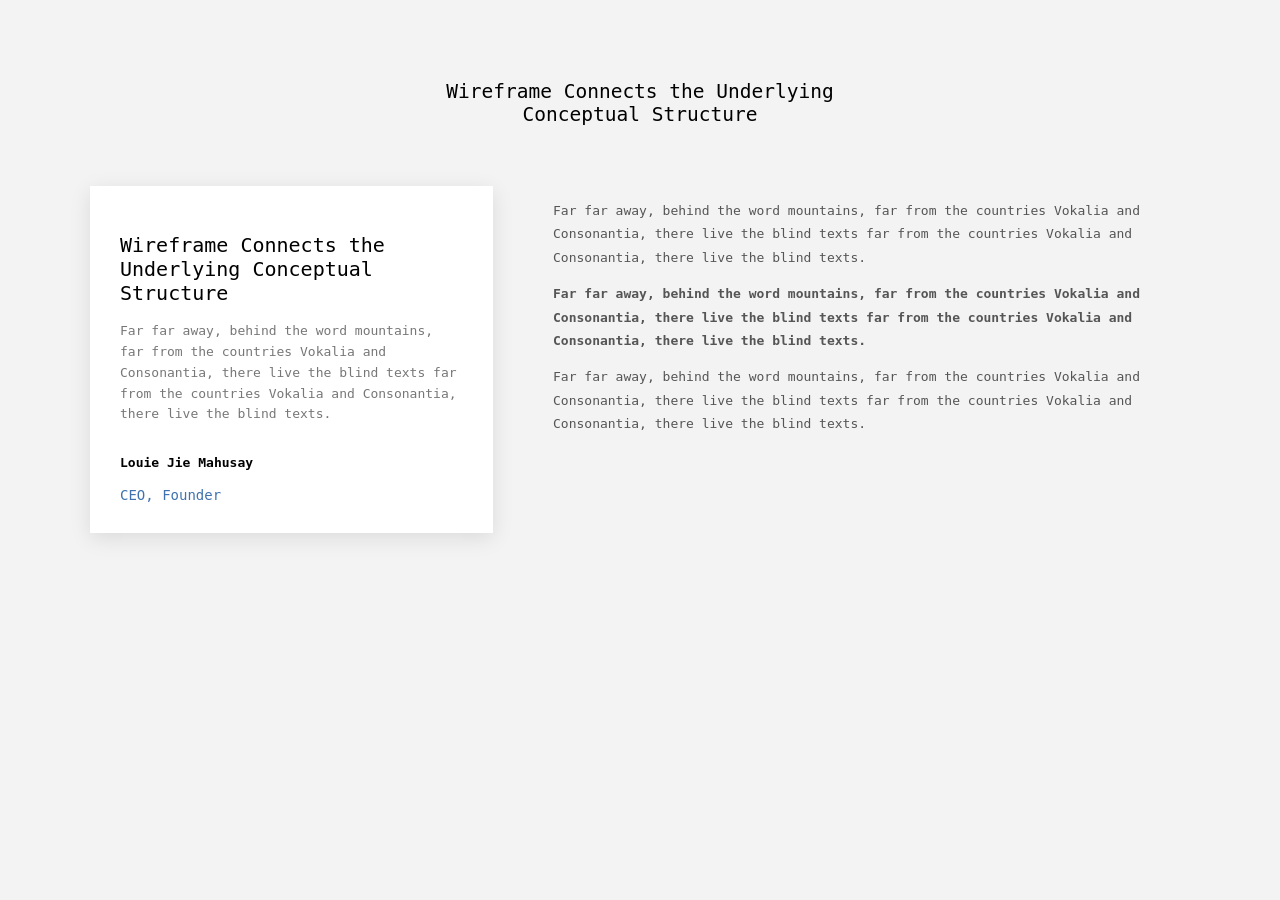
<file: BTH02/baitap3.html>
<!DOCTYPE html>
<html lang="en">

<head>
    <meta charset="UTF-8">
    <meta name="viewport" content="width=device-width, initial-scale=1.0">
    <title>Wireframe</title>
    <link rel="stylesheet" href="../BTH02/assets/css/stylebaitap3.css">
</head>

<body>
    <section class="wrapper">
        <h1>Wireframe Connects the Underlying<br>Conceptual Structure</h1>

        <div class="content">

            <div class="card">
                <h2>Wireframe Connects the Underlying Conceptual Structure</h2>
                <p>
                    Far far away, behind the word mountains, far from the countries
                    Vokalia and Consonantia, there live the blind texts far from the
                    countries Vokalia and Consonantia, there live the blind texts.
                </p>
                <h4>Louie Jie Mahusay</h4>
                <span>CEO, Founder</span>
            </div>

            <div class="text">
                <p>
                    Far far away, behind the word mountains, far from the countries
                    Vokalia and Consonantia, there live the blind texts far from the
                    countries Vokalia and Consonantia, there live the blind texts.
                </p>

                <p class="bold">
                    Far far away, behind the word mountains, far from the countries
                    Vokalia and Consonantia, there live the blind texts far from the
                    countries Vokalia and Consonantia, there live the blind texts.
                </p>

                <p>
                    Far far away, behind the word mountains, far from the countries
                    Vokalia and Consonantia, there live the blind texts far from the
                    countries Vokalia and Consonantia, there live the blind texts.
                </p>
            </div>

        </div>
    </section>
</body>

</html>
</file>
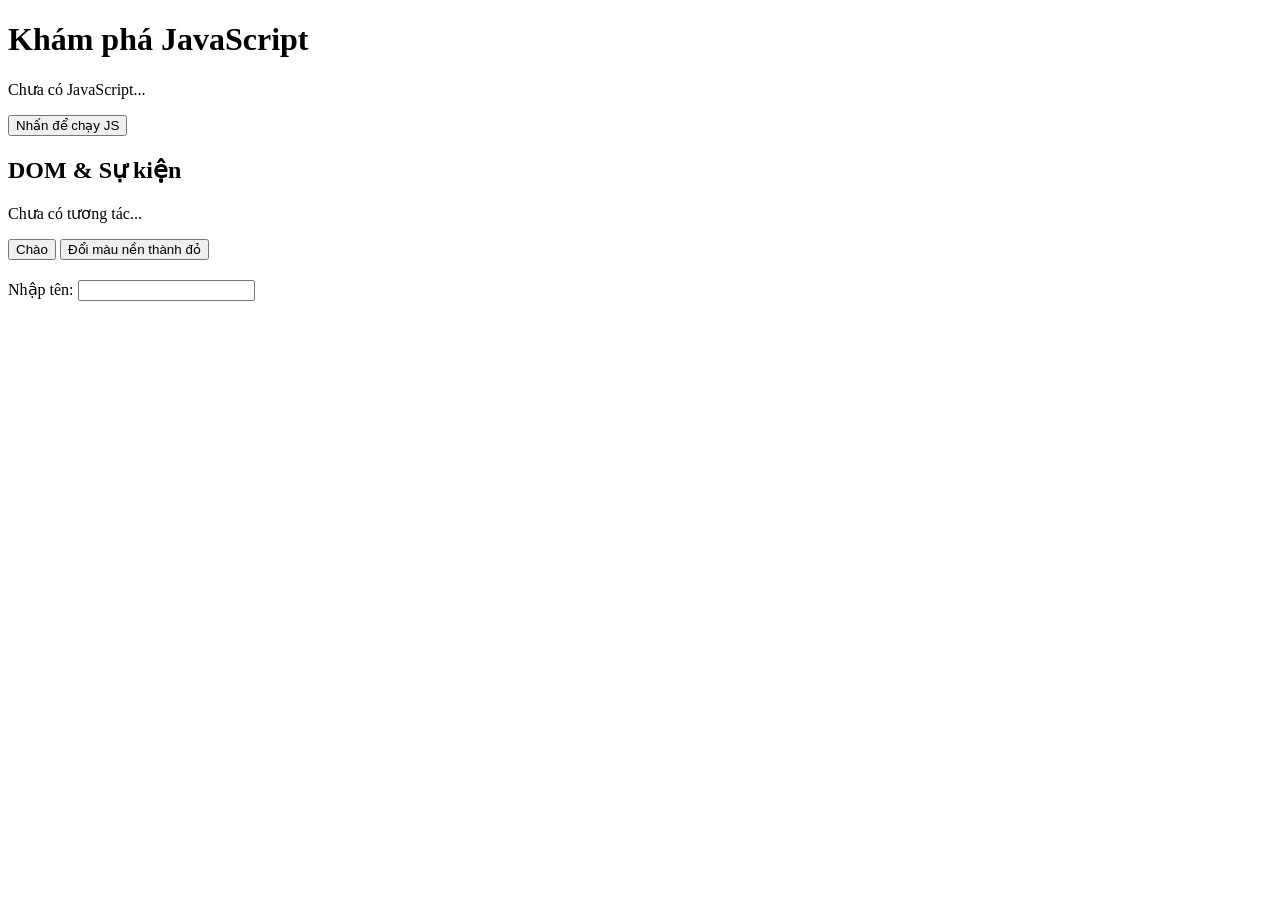
<file: BTH03/lab-js-basic.html>
<!DOCTYPE html>
<html lang="vi">

<head>
    <meta charset="UTF-8">
    <title>Lab JS Cơ bản</title>
</head>

<body>
    <h1>Khám phá JavaScript</h1>
    <p id="welcome">Chưa có JavaScript...</p>
    <button id="runBtn">Nhấn để chạy JS</button>

    <script src="main.js"></script>

    <section>
        <h2>DOM & Sự kiện</h2>
        <p id="status">Chưa có tương tác...</p>

        <button id="btnHello">Chào</button>
        <button id="btnRed">Đổi màu nền thành đỏ</button>

        <div style="margin-top: 20px;">
            <label>Nhập tên: </label>
            <input id="nameInput" type="text" />
            <p id="greeting"></p>
        </div>
    </section>

    <script src="dom.js"></script>
</body>

</html>
</file>
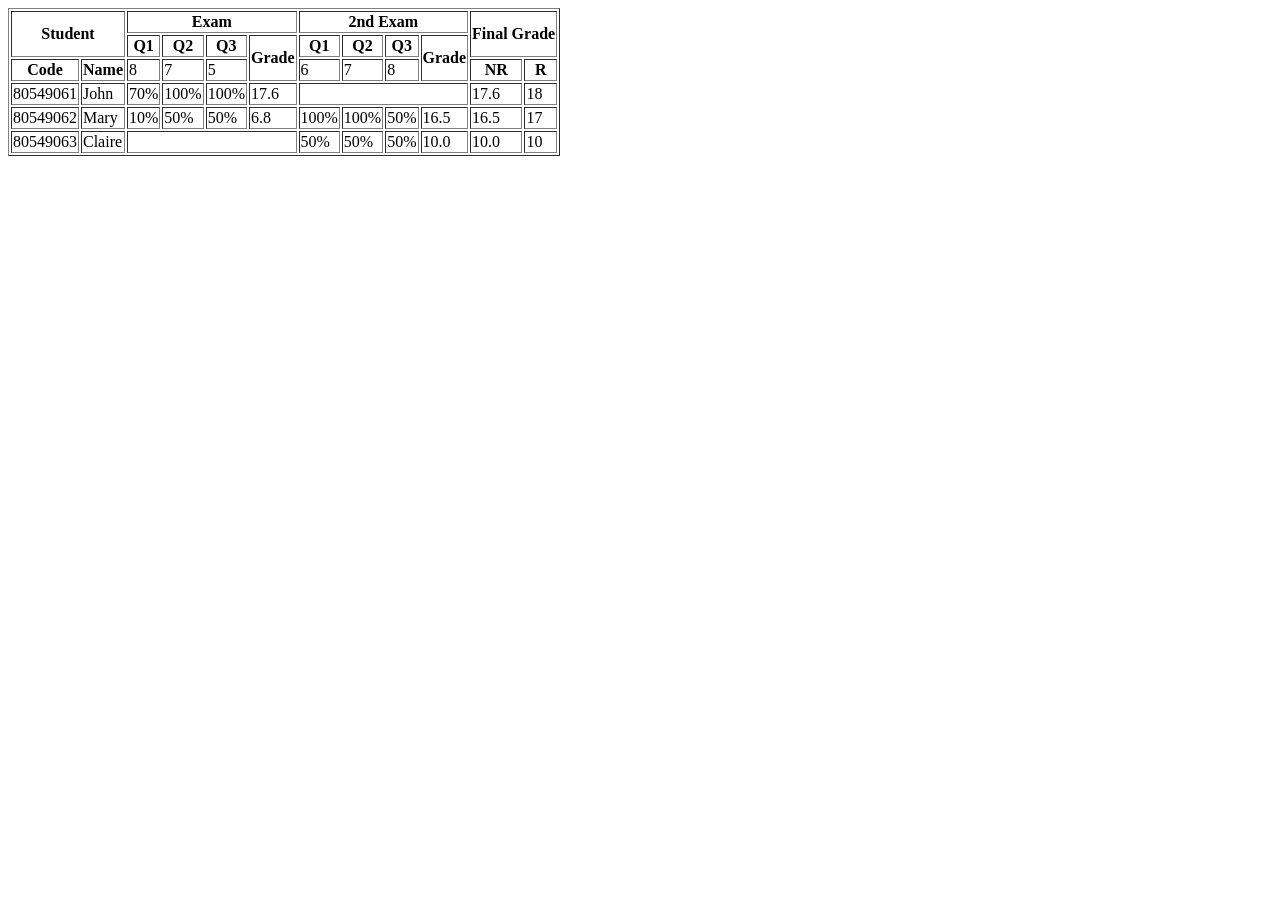
<file: BTH01/html/baitap03.html>
<!DOCTYPE html>
<html lang="en">
<head>
    <meta charset="UTF-8">
    <meta name="viewport" content="width=device-width, initial-scale=1.0">
    <title>Bài tập 03</title>
</head>
<body>
    <table border="1">
        <tr>
            <th rowspan="2" colspan="2">Student</th>
            <th colspan="4">Exam</th>
            <th colspan="4">2nd Exam</th>
            <th rowspan="2" colspan="2">Final Grade</th>
        </tr>

        <tr>    
            <th>Q1</th>
            <th>Q2</th>
            <th>Q3</th>
            <th rowspan="2">Grade</th>
            <th>Q1</th>
            <th>Q2</th>
            <th>Q3</th>
            <th rowspan="2">Grade</th>
        </tr>

        <tr>    
            <th>Code</th>
            <th>Name</th>
            <td>8</td>
            <td>7</td>
            <td>5</td>
            <td>6</td>
            <td>7</td>
            <td>8</td>
            <th>NR</th>
            <th>R</th>
        </tr>

        <tr>    
            <td>80549061</td>
            <td>John</td>
            <td>70%</td>
            <td>100%</td>
            <td>100%</td>
            <td>17.6</td>
            <td colspan="4"></td> <td>17.6</td>
            <td>18</td>
        </tr>

        <tr>    
            <td>80549062</td>
            <td>Mary</td>
            <td>10%</td>
            <td>50%</td>
            <td>50%</td>
            <td>6.8</td>
            <td>100%</td>
            <td>100%</td>
            <td>50%</td>
            <td>16.5</td>
            <td>16.5</td>
            <td>17</td>
        </tr>

        <tr>
            <td>80549063</td>
            <td>Claire</td>
            <td colspan="4"></td> 
            <td>50%</td>
            <td>50%</td>
            <td>50%</td>
            <td>10.0</td>
            <td>10.0</td>
            <td>10</td>
        </tr>
    </table>
</body>
</html>
</file>
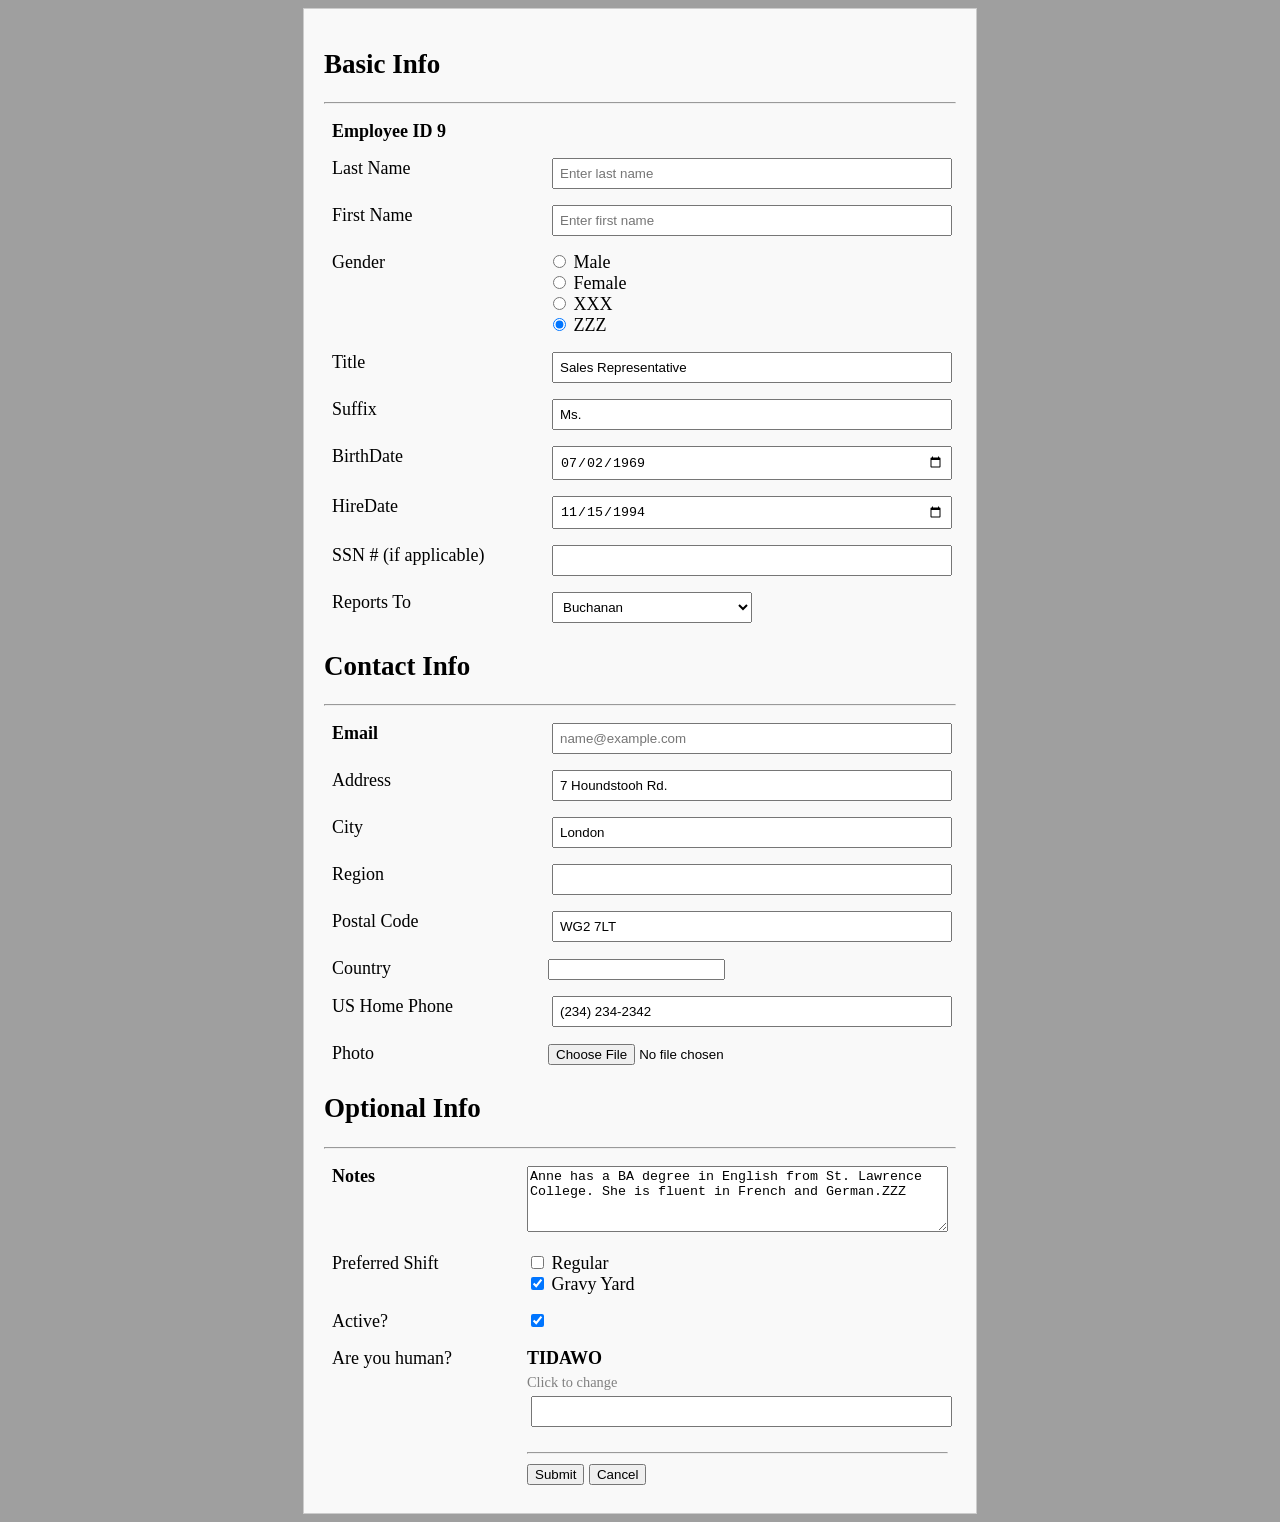
<file: BTH01/html/baitap04.html>
<!DOCTYPE html>
<html lang="en">

<head>
    <meta charset="UTF-8">
    <meta name="viewport" content="width=device-width, initial-scale=1.0">
    <title>Employee Form - Table Layout</title>
    <link rel="stylesheet" href="baitap04.css">
    <style>
        /* Thêm một chút CSS để bảng trông gọn gàng hơn */
        table { width: 100%; border-collapse: collapse; }
        td { padding: 8px; vertical-align: top; }
        .label-column { width: 200px; font-weight: bold; }
        h2 { margin-top: 20px; }
    </style>
</head>

<body>
    <form>
        <h2>Basic Info</h2>
        <hr>
        <table>
            <tr>
                <td class="label-column">Employee ID 9</td>
                <td></td>
            </tr>
            <tr>
                <td><label for="lname">Last Name</label></td>
                <td><input type="text" id="lname" name="lname" placeholder="Enter last name"></td>
            </tr>
            <tr>
                <td><label for="fname">First Name</label></td>
                <td><input type="text" id="fname" name="fname" placeholder="Enter first name"></td>
            </tr>
            <tr>
                <td><label>Gender</label></td>
                <td>
                    <input type="radio" id="male" name="gender" value="Male"> <label for="male">Male</label><br>
                    <input type="radio" id="female" name="gender" value="Female"> <label for="female">Female</label><br>
                    <input type="radio" id="XXX" name="gender" value="XXX"> <label for="XXX">XXX</label><br>
                    <input type="radio" id="ZZZ" name="gender" value="ZZZ" checked> <label for="ZZZ">ZZZ</label>
                </td>
            </tr>
            <tr>
                <td><label for="title">Title</label></td>
                <td><input type="text" id="title" name="title" value="Sales Representative"></td>
            </tr>
            <tr>
                <td><label for="suffix">Suffix</label></td>
                <td><input type="text" id="suffix" name="suffix" value="Ms."></td>
            </tr>
            <tr>
                <td><label for="birthdate">BirthDate</label></td>
                <td><input type="date" id="birthdate" name="birthdate" value="1969-07-02"></td>
            </tr>
            <tr>
                <td><label for="hiredate">HireDate</label></td>
                <td><input type="date" id="hiredate" name="hiredate" value="1994-11-15"></td>
            </tr>
            <tr>
                <td><label for="ssn">SSN # (if applicable)</label></td>
                <td><input type="text" id="ssn" name="ssn"></td>
            </tr>
            <tr>
                <td><label for="reportsto">Reports To</label></td>
                <td>
                    <select id="reportsto" name="reportsto">
                        <option value="1">Buchanan</option>
                        <option value="2">Muller</option>
                    </select>
                </td>
            </tr>
        </table>

        <h2>Contact Info</h2>
        <hr>
        <table>
            <tr>
                <td class="label-column"><label for="email">Email</label></td>
                <td><input type="email" id="email" name="email" placeholder="name@example.com"></td>
            </tr>
            <tr>
                <td><label for="address">Address</label></td>
                <td><input type="text" id="address" name="address" value="7 Houndstooh Rd."></td>
            </tr>
            <tr>
                <td><label for="city">City</label></td>
                <td><input type="text" id="city" name="city" value="London"></td>
            </tr>
            <tr>
                <td><label for="region">Region</label></td>
                <td><input type="text" id="region" name="region"></td>
            </tr>
            <tr>
                <td><label for="postalcode">Postal Code</label></td>
                <td><input type="text" id="postalcode" name="postalcode" value="WG2 7LT"></td>
            </tr>
            <tr>
                <td><label for="country">Country</label></td>
                <td>
                    <input list="country-list" name="country">
                    <datalist id="country-list">
                        <option value="Russian Federation">
                        <option value="USA">
                        <option value="France">
                        <option value="Germany">
                        <option value="Japan">
                    </datalist>
                </td>
            </tr>
            <tr>
                <td><label for="ushomephone">US Home Phone</label></td>
                <td><input type="tel" id="ushomephone" name="ushomephone" value="(234) 234-2342"></td>
            </tr>
            <tr>
                <td><label for="photo">Photo</label></td>
                <td><input type="file" id="photo" name="photo"></td>
            </tr>
        </table>

        <h2>Optional Info</h2>
        <hr>
        <table>
            <tr>
                <td class="label-column"><label for="notes">Notes</label></td>
                <td><textarea id="notes" name="notes" rows="4" cols="50">Anne has a BA degree in English from St. Lawrence College. She is fluent in French and German.ZZZ</textarea></td>
            </tr>
            <tr>
                <td><label>Preferred Shift</label></td>
                <td>
                    <input type="checkbox" id="ps1" name="preferredshift"> <label for="ps1">Regular</label><br>
                    <input type="checkbox" id="ps2" name="preferredshift2" checked> <label for="ps2">Gravy Yard</label>
                </td>
            </tr>
            <tr>
                <td><label for="active">Active?</label></td>
                <td><input type="checkbox" id="active" name="active" checked></td>
            </tr>
            <tr>
                <td><label for="areyouhuman">Are you human?</label></td>
                <td>
                    <p style="margin:0"><b>TIDAWO</b></p>
                    <p style="font-size: 0.8em; color: gray; margin: 5px 0;">Click to change</p>
                    <input type="text" id="areyouhuman" name="areyouhuman">
                </td>
            </tr>
            <tr>
                <td></td>
                <td>
                    <hr>
                    <input type="submit" value="Submit">
                    <input type="button" value="Cancel">
                </td>
            </tr>
        </table>
    </form>
</body>

</html>
</file>
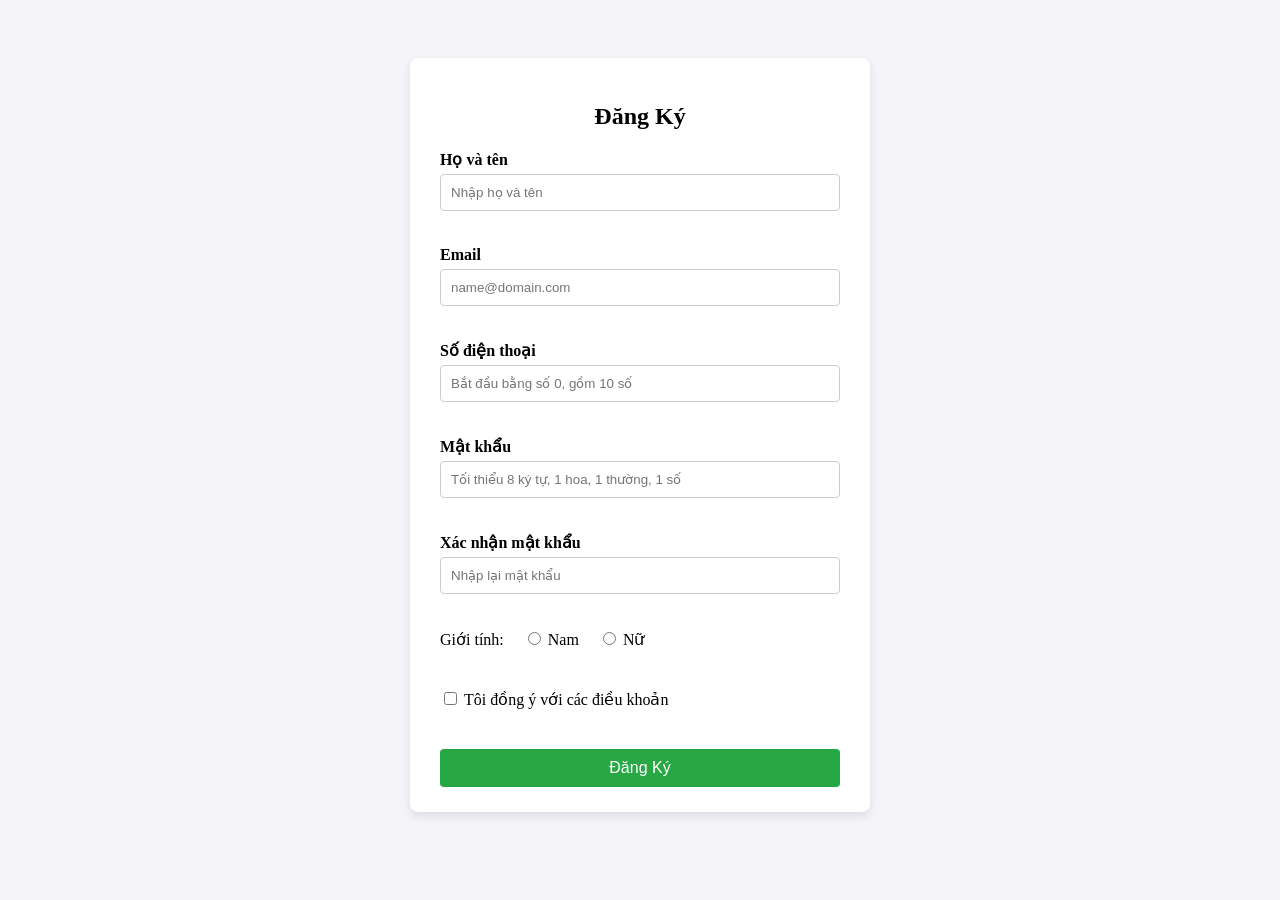
<file: BTH04/Bai2.1/bai2.1.html>
<!DOCTYPE html>
<html lang="vi">
<head>
    <meta charset="UTF-8">
    <meta name="viewport" content="width=device-width, initial-scale=1.0">
    <title>Document</title>
    <link rel="stylesheet" href="stylebai2.1.css">
</head>
<body>

<div class="container">
    <div id="success-message" style="display: none;"></div>

    <form id="registerForm">
        <h2>Đăng Ký</h2>
        
        <div class="form-group">
            <label for="fullname">Họ và tên</label>
            <input type="text" id="fullname" placeholder="Nhập họ và tên">
            <span class="error-message" id="fullname-error"></span>
        </div>

        <div class="form-group">
            <label for="email">Email</label>
            <input type="email" id="email" placeholder="name@domain.com">
            <span class="error-message" id="email-error"></span>
        </div>

        <div class="form-group">
            <label for="phone">Số điện thoại</label>
            <input type="text" id="phone" placeholder="Bắt đầu bằng số 0, gồm 10 số">
            <span class="error-message" id="phone-error"></span>
        </div>

        <div class="form-group">
            <label for="password">Mật khẩu</label>
            <input type="password" id="password" placeholder="Tối thiểu 8 ký tự, 1 hoa, 1 thường, 1 số">
            <span class="error-message" id="password-error"></span>
        </div>

        <div class="form-group">
            <label for="confirmPassword">Xác nhận mật khẩu</label>
            <input type="password" id="confirmPassword" placeholder="Nhập lại mật khẩu">
            <span class="error-message" id="confirmPassword-error"></span>
        </div>

        <div class="form-group radio-group">
            <label>Giới tính:</label>
            <input type="radio" name="gender" id="gender-male" value="Nam"> <label for="gender-male">Nam</label>
            <input type="radio" name="gender" id="gender-female" value="Nữ"> <label for="gender-female">Nữ</label>
            <span class="error-message" id="gender-error"></span>
        </div>

        <div class="form-group checkbox-group">
            <input type="checkbox" id="terms"> <label for="terms">Tôi đồng ý với các điều khoản</label>
            <span class="error-message" id="terms-error"></span>
        </div>

        <button type="submit">Đăng Ký</button>
    </form>
</div>

<script src="mainbai2.1.js"></script>
</body>
</html>
</file>
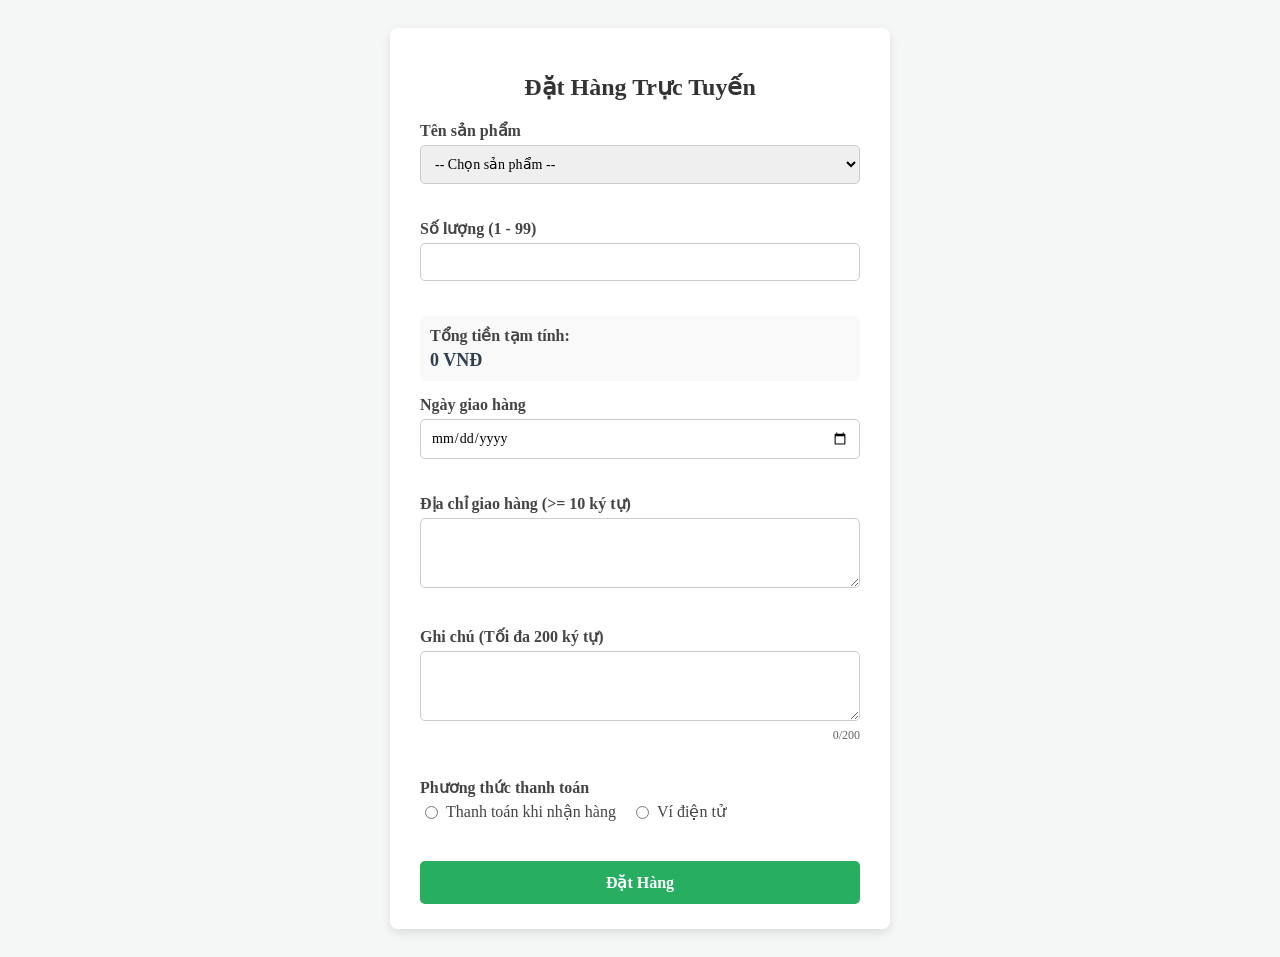
<file: BTH04/Bai2.2/bai2.2.html>
<!DOCTYPE html>
<html lang="vi">
<head>
    <meta charset="UTF-8">
    <meta name="viewport" content="width=device-width, initial-scale=1.0">
    <title>Document</title>
    <link rel="stylesheet" href="stylebai2.2.css">
</head>
<body>

<div class="container">
    <h2>Đặt Hàng Trực Tuyến</h2>
    <form id="orderForm" novalidate>
        
        <div class="form-group">
            <label for="product">Tên sản phẩm</label>
            <select id="product" name="product">
                <option value="">-- Chọn sản phẩm --</option>
                <option value="Áo">Áo</option>
                <option value="Quần">Quần</option>
                <option value="Giày">Giày</option>
            </select>
            <div class="error-msg" id="productError"></div>
        </div>

        <div class="form-group">
            <label for="quantity">Số lượng (1 - 99)</label>
            <input type="number" id="quantity" name="quantity" min="1" max="99">
            <div class="error-msg" id="quantityError"></div>
        </div>

        <div class="form-group total-group">
            <label>Tổng tiền tạm tính:</label>
            <div class="total-price" id="totalPriceDisplay">0 VNĐ</div>
        </div>

        <div class="form-group">
            <label for="deliveryDate">Ngày giao hàng</label>
            <input type="date" id="deliveryDate" name="deliveryDate">
            <div class="error-msg" id="dateError"></div>
        </div>

        <div class="form-group">
            <label for="address">Địa chỉ giao hàng (>= 10 ký tự)</label>
            <textarea id="address" name="address" rows="3"></textarea>
            <div class="error-msg" id="addressError"></div>
        </div>

        <div class="form-group">
            <label for="notes">Ghi chú (Tối đa 200 ký tự)</label>
            <textarea id="notes" name="notes" rows="3"></textarea>
            <div class="char-counter" id="charCounter">0/200</div>
            <div class="error-msg" id="notesError"></div>
        </div>

        <div class="form-group">
            <label>Phương thức thanh toán</label>
            <div class="radio-group">
                <label><input type="radio" name="payment" value="Thanh toán khi nhận hàng"> Thanh toán khi nhận hàng</label>
                <label><input type="radio" name="payment" value="Ví điện tử"> Ví điện tử</label>
            </div>
            <div class="error-msg" id="paymentError"></div>
        </div>

        <button type="submit" class="btn-submit">Đặt Hàng</button>
    </form>
</div>

<div id="confirmModal" class="modal-overlay">
    <div class="modal-content">
        <h3>Xác nhận đặt hàng</h3>
        <div id="summaryContent" class="summary-content">
            </div>
        <div class="modal-actions">
            <button id="btnCancel" class="btn-cancel">Hủy</button>
            <button id="btnConfirm" class="btn-confirm">Xác nhận</button>
        </div>
    </div>
</div>

<script src="mainbai2.2.js"></script>
</body>
</html>
</file>
<file: BTH02/assets/css/stylebaitap3.css>
body {
  margin: 0;
  font-family: monospace;
  background-color: #f3f3f3;
}

.wrapper {
  width: 1100px;
  margin: 80px auto;
}

.wrapper h1 {
  text-align: center;
  margin-bottom: 60px;
  font-weight: normal;
}

/* FLEX 2 CỘT */
.content {
  display: flex;
  gap: 60px;
}

/* CARD BÊN TRÁI */
.card {
  width: 35%;
  background-color: white;
  padding: 30px;
  box-shadow: 0 5px 20px rgba(0,0,0,0.1);
}

.card h2 {
  font-size: 20px;
  font-weight: normal;
}

.card p {
  color: #777;
  line-height: 1.6;
}

.card h4 {
  margin-top: 30px;
}

.card span {
  color: #3f72af;
  font-size: 14px;
}

/* TEXT BÊN PHẢI */
.text {
  width: 65%;
}

.text p {
  line-height: 1.8;
  color: #555;
}

.bold {
  font-weight: bold;
}
</file>
<file: BTH01/html/baitap04.css>
body{
    color: rgb(0, 0, 0);
    font: Arial;
    font-size: large;
    background-color: rgb(159, 159, 159);
}

form{
    width: 50%;
    margin: 0 auto;
    padding: 20px;
    border: 1px solid #ccc;
    background-color: #f9f9f9;
}

input[type="text"], input[type="email"], input[type="date"], input[type="tel"] {
    width: 100%;
    padding: 6px;
    margin: 0 4px;
    box-sizing: border-box;
}

select {
    width: 50%;
    padding: 6px;
    margin: 0 4px;
    box-sizing: border-box;
}

#note {
    width: 100%;
    height: 100px;
    padding: 6px;
    margin: 0 4px;
    box-sizing: border-box;
}
</file>
<file: BTH04/Bai2.1/stylebai2.1.css>
body { 
    font-family: "Time New Roman", serif; 
    background-color: #f4f4f9; 
    display: flex; 
    justify-content: center; 
    padding: 50px; 
}

.container { 
    background: #fff; 
    padding: 25px 30px; 
    border-radius: 8px; 
    box-shadow: 0 4px 10px rgba(0,0,0,0.1); 
    width: 400px; 
}

h2 { 
    text-align: center; 
    margin-bottom: 20px; 
}

.form-group { 
    margin-bottom: 15px; 
}

label { 
    display: block; 
    margin-bottom: 5px; 
    font-weight: bold; 
}

input[type="text"], 
input[type="email"], 
input[type="password"] { 
    width: 100%; 
    padding: 10px; 
    border: 1px solid #ccc; 
    border-radius: 4px; 
    box-sizing: border-box; 
}

input.error-input { 
    border-color: rgb(255, 0, 0); 
    background-color: #ffe6e6; 
}

.error-message { 
    color: rgb(255, 0, 0); 
    font-size: 13px; 
    display: block; 
    margin-top: 5px; 
    min-height: 15px; 
}

.radio-group label, 
.checkbox-group label { 
    font-weight: normal; 
    display: inline-block; 
    margin-right: 15px; 
}

button { 
    width: 100%; 
    padding: 10px; 
    background-color: #28a745; 
    color: white; 
    border: none; 
    border-radius: 4px; 
    font-size: 16px; 
    cursor: pointer; 
}

button:hover { 
    background-color: #218838; 
}

#success-message { 
    text-align: center; 
    color: #28a745; 
    font-size: 20px; 
    font-weight: bold; 
    padding: 20px 0;
}
</file>
<file: BTH04/Bai2.2/stylebai2.2.css>
* {
    box-sizing: border-box;
    font-family: 'Times New Roman', serif;
}

body {
    background-color: #f4f7f6;
    display: flex;
    justify-content: center;
    padding: 20px;
}

.container {
    background: #fff;
    padding: 25px 30px;
    border-radius: 8px;
    box-shadow: 0 4px 10px rgba(0,0,0,0.1);
    width: 100%;
    max-width: 500px;
}

h2 {
    text-align: center;
    color: #333;
    margin-bottom: 20px;
}

.form-group {
    margin-bottom: 15px;
}

label {
    display: block;
    font-weight: bold;
    margin-bottom: 5px;
    color: #444;
}

.required {
    color: red;
}

input[type="number"],
input[type="date"],
select,
textarea {
    width: 100%;
    padding: 10px;
    border: 1px solid #ccc;
    border-radius: 5px;
    font-size: 14px;
}

input.input-error, select.input-error, textarea.input-error {
    border-color: #e74c3c;
    background-color: #fdf0ed;
}

.error-msg {
    color: #e74c3c;
    font-size: 13px;
    margin-top: 5px;
    min-height: 15px;
}

.radio-group {
    display: flex;
    gap: 15px;
}

.radio-group label {
    font-weight: normal;
    display: flex;
    align-items: center;
    gap: 5px;
}

.char-counter {
    text-align: right;
    font-size: 12px;
    color: #666;
    margin-top: 3px;
}

.char-counter.limit-exceeded {
    color: #e74c3c;
    font-weight: bold;
}

.total-group {
    background: #f9f9f9;
    padding: 10px;
    border-radius: 5px;
}

.total-price {
    font-size: 18px;
    font-weight: bold;
    color: #2c3e50;
}

.btn-submit {
    width: 100%;
    padding: 12px;
    background-color: #27ae60;
    color: white;
    border: none;
    border-radius: 5px;
    font-size: 16px;
    cursor: pointer;
    font-weight: bold;
    transition: background 0.3s;
}

.btn-submit:hover {
    background-color: #219150;
}

.modal-overlay {
    position: fixed;
    top: 0; left: 0; right: 0; bottom: 0;
    background: rgba(0, 0, 0, 0.5);
    display: flex;
    justify-content: center;
    align-items: center;
    z-index: 1000;
}

.modal-content {
    background: white;
    padding: 25px;
    border-radius: 8px;
    width: 90%;
    max-width: 400px;
    box-shadow: 0 5px 15px rgba(0,0,0,0.3);
}

.modal-content h3 {
    margin-top: 0;
    color: #333;
}

.summary-content p {
    margin: 8px 0;
    font-size: 14px;
}

.modal-actions {
    margin-top: 20px;
    display: flex;
    justify-content: flex-end;
    gap: 10px;
}

.btn-cancel {
    padding: 8px 15px;
    background: #ccc;
    border: none;
    border-radius: 4px;
    cursor: pointer;
}

.btn-confirm {
    padding: 8px 15px;
    background: #3498db;
    color: white;
    border: none;
    border-radius: 4px;
    cursor: pointer;
}

.modal-overlay {
    display: none;
}

#confirmModal {
    display: none;
}
.btn-cancel:hover { background: #bbb; }
.btn-confirm:hover { background: #2980b9; }
</file>
